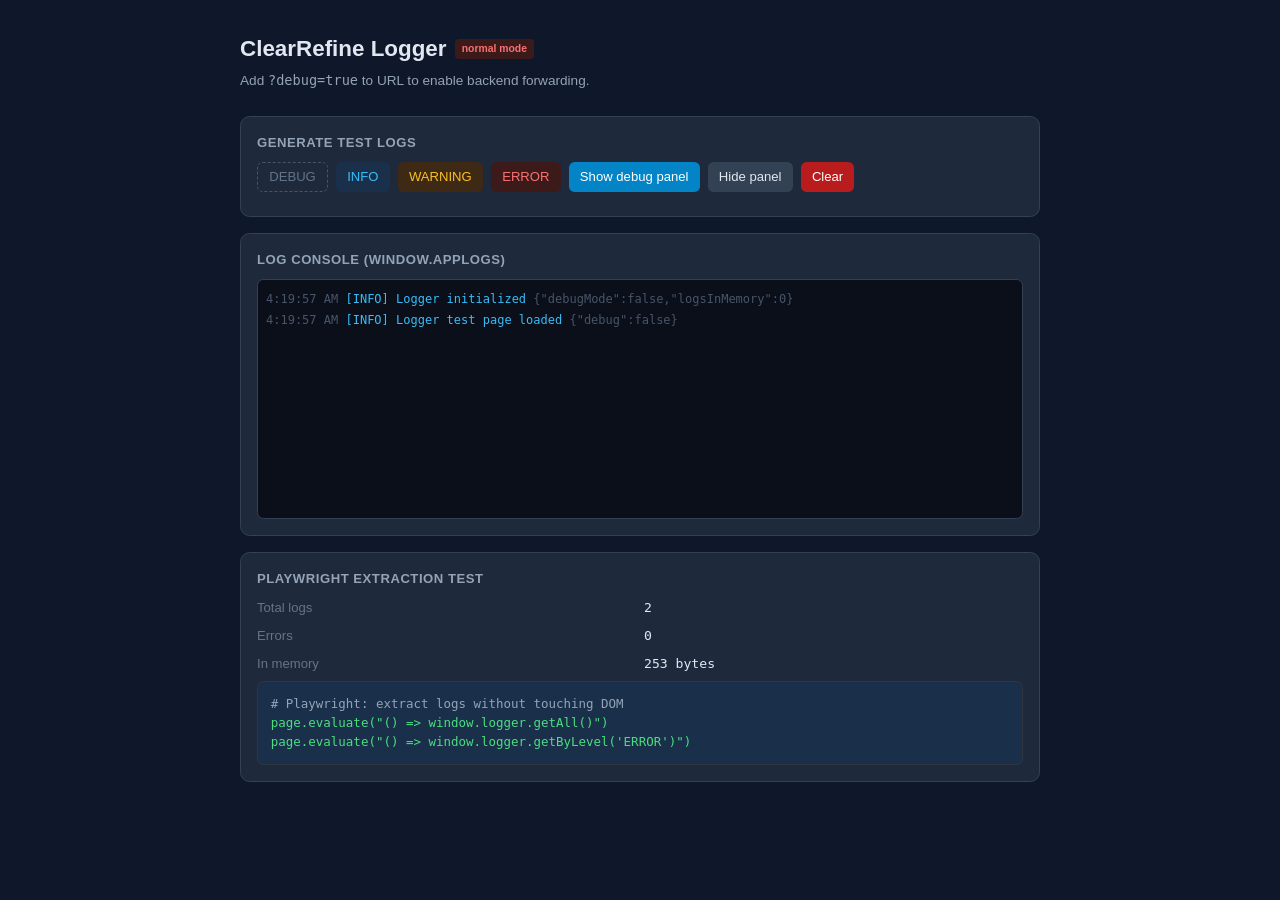
<file: spa/prototype/log-test.html>
<!DOCTYPE html>
<html lang="en">
<head>
<meta charset="UTF-8">
<meta name="viewport" content="width=device-width, initial-scale=1.0">
<title>ClearRefine — Logger Test</title>
<style>
  * { margin: 0; padding: 0; box-sizing: border-box; }
  body {
    font-family: -apple-system, BlinkMacSystemFont, "Segoe UI", Roboto, sans-serif;
    background: #0f172a; color: #e2e8f0; line-height: 1.5; padding: 2rem;
  }
  #root { max-width: 800px; margin: 0 auto; }

  h1 { font-size: 1.4rem; margin-bottom: 0.3rem; display: flex; align-items: center; gap: 0.5rem; }
  .badge {
    font-size: 0.65rem; font-weight: 600; padding: 0.15rem 0.45rem;
    border-radius: 4px; background: #1a304a; color: #58a6ff;
  }
  .badge.debug { background: #3d1a1a; color: #f87171; }
  .badge.ok    { background: #1b3a2d; color: #4ade80; }
  .subtitle { color: #94a3b8; font-size: 0.85rem; margin-bottom: 1.5rem; }

  .card {
    background: #1e293b; border: 1px solid #334155; border-radius: 0.6rem;
    padding: 1rem; margin-bottom: 1rem;
  }
  .card h2 { font-size: 0.82rem; color: #94a3b8; text-transform: uppercase; letter-spacing: 0.04em; margin-bottom: 0.6rem; }

  .btn-row { display: flex; gap: 0.5rem; flex-wrap: wrap; margin-bottom: 0.5rem; }
  .btn {
    background: #334155; border: none; border-radius: 0.35rem;
    padding: 0.4rem 0.7rem; color: #e2e8f0; font-size: 0.82rem;
    cursor: pointer; transition: background 0.15s;
  }
  .btn:hover { background: #475569; }
  .btn-info    { background: #1a304a; color: #38bdf8; }
  .btn-warn    { background: #3d2914; color: #fbbf24; }
  .btn-error   { background: #3d1a1a; color: #f87171; }
  .btn-debug   { background: #1e293b; color: #64748b; border: 1px dashed #475569; }
  .btn-primary { background: #0284c7; color: #fff; }
  .btn-danger  { background: #b91c1c; color: #fff; }

  .log-console {
    background: #0a0f1a; border: 1px solid #334155; border-radius: 0.4rem;
    padding: 0.5rem; font-family: monospace; font-size: 0.75rem;
    height: 240px; overflow-y: auto; line-height: 1.5;
  }
  .log-console .entry { padding: 0.1rem 0; }
  .log-console .lvl-DEBUG   { color: #64748b; }
  .log-console .lvl-INFO    { color: #38bdf8; }
  .log-console .lvl-WARNING { color: #fbbf24; }
  .log-console .lvl-ERROR   { color: #f87171; }
  .log-console .ctx { color: #475569; }
  .log-console .empty { color: #475569; font-style: italic; }

  .info-grid { display: grid; grid-template-columns: 1fr 1fr; gap: 0.5rem; font-size: 0.82rem; }
  .info-grid dt { color: #64748b; }
  .info-grid dd { color: #e2e8f0; font-family: monospace; }

  .playwright-hint {
    background: #1a304a; border: 1px solid #30363d; border-radius: 0.4rem;
    padding: 0.8rem; font-size: 0.78rem; font-family: monospace; line-height: 1.5;
    color: #94a3b8; margin-top: 0.5rem;
  }
  .playwright-hint code { color: #4ade80; }
</style>
</head>
<body>
<div id="root">
  <h1>
    ClearRefine Logger
    <span class="badge debug" id="mode-badge">normal mode</span>
  </h1>
  <p class="subtitle" id="mode-desc">
    Add <code>?debug=true</code> to URL to enable backend forwarding.
    <span id="mode-notice" style="display:none;color:#4ade80">✓ Debug mode — logs send to server</span>
  </p>

  <div class="card">
    <h2>Generate Test Logs</h2>
    <div class="btn-row">
      <button class="btn btn-debug"  onclick="window.logger.debug('User action', {step: 1, component:'AuthForm'})">DEBUG</button>
      <button class="btn btn-info"   onclick="window.logger.info('Pipeline started', {input_dir: 'C:/Test', images: 5})">INFO</button>
      <button class="btn btn-warn"   onclick="window.logger.warning('LoRA not found, skipping', {lora: 'add-detail-xl.safetensors'})">WARNING</button>
      <button class="btn btn-error"  onclick="window.logger.error('ComfyUI connection refused', {url: 'http://127.0.0.1:8188'})">ERROR</button>
      <button class="btn btn-primary" onclick="window.logger.showPanel()">Show debug panel</button>
      <button class="btn" onclick="window.logger.hidePanel()">Hide panel</button>
      <button class="btn btn-danger" onclick="window.logger.clear();renderLogs()">Clear</button>
    </div>
  </div>

  <div class="card">
    <h2>Log Console (window.appLogs)</h2>
    <div class="log-console" id="log-console">
      <div class="empty">No logs yet. Click buttons above.</div>
    </div>
  </div>

  <div class="card">
    <h2>Playwright extraction test</h2>
    <dl class="info-grid">
      <dt>Total logs</dt><dd id="log-count">0</dd>
      <dt>Errors</dt><dd id="log-errors">0</dd>
      <dt>In memory</dt><dd id="log-memory">0</dd>
    </dl>
    <div class="playwright-hint">
# Playwright: extract logs without touching DOM<br>
<code>page.evaluate("() => window.logger.getAll()")</code><br>
<code>page.evaluate("() => window.logger.getByLevel('ERROR')")</code>
    </div>
  </div>
</div>

<script src="logger.js"></script>
<script>
(function() {
  // detect mode
  const isDebug = window.location.search.includes("debug=true");
  if (isDebug) {
    document.getElementById("mode-badge").textContent = "debug mode";
    document.getElementById("mode-badge").className = "badge ok";
    document.getElementById("mode-notice").style.display = "inline";
  }

  // render logs in console
  function renderLogs() {
    const logs = window.appLogs || [];
    const el = document.getElementById("log-console");
    const count = document.getElementById("log-count");
    const errors = document.getElementById("log-errors");
    const memory = document.getElementById("log-memory");

    count.textContent = logs.length;
    errors.textContent = logs.filter(e => e.level === "ERROR").length;
    memory.textContent = new Blob([JSON.stringify(logs)]).size + " bytes";

    if (logs.length === 0) {
      el.innerHTML = '<div class="empty">No logs yet. Click buttons above.</div>';
      return;
    }
    el.innerHTML = logs.map(e =>
      `<div class="entry lvl-${e.level}">` +
        `<span style="color:#475569">${new Date(e.timestamp).toLocaleTimeString()}</span> ` +
        `[${e.level}] ${e.message}` +
        (e.context ? ` <span class="ctx">${JSON.stringify(e.context)}</span>` : "") +
      `</div>`
    ).join("");
    el.scrollTop = el.scrollHeight;
  }

  // auto-refresh every 500ms
  setInterval(renderLogs, 500);
  renderLogs();

  // also log on page load
  window.logger.info("Logger test page loaded", { debug: isDebug });
})();
</script>
</body>
</html>
</file>
